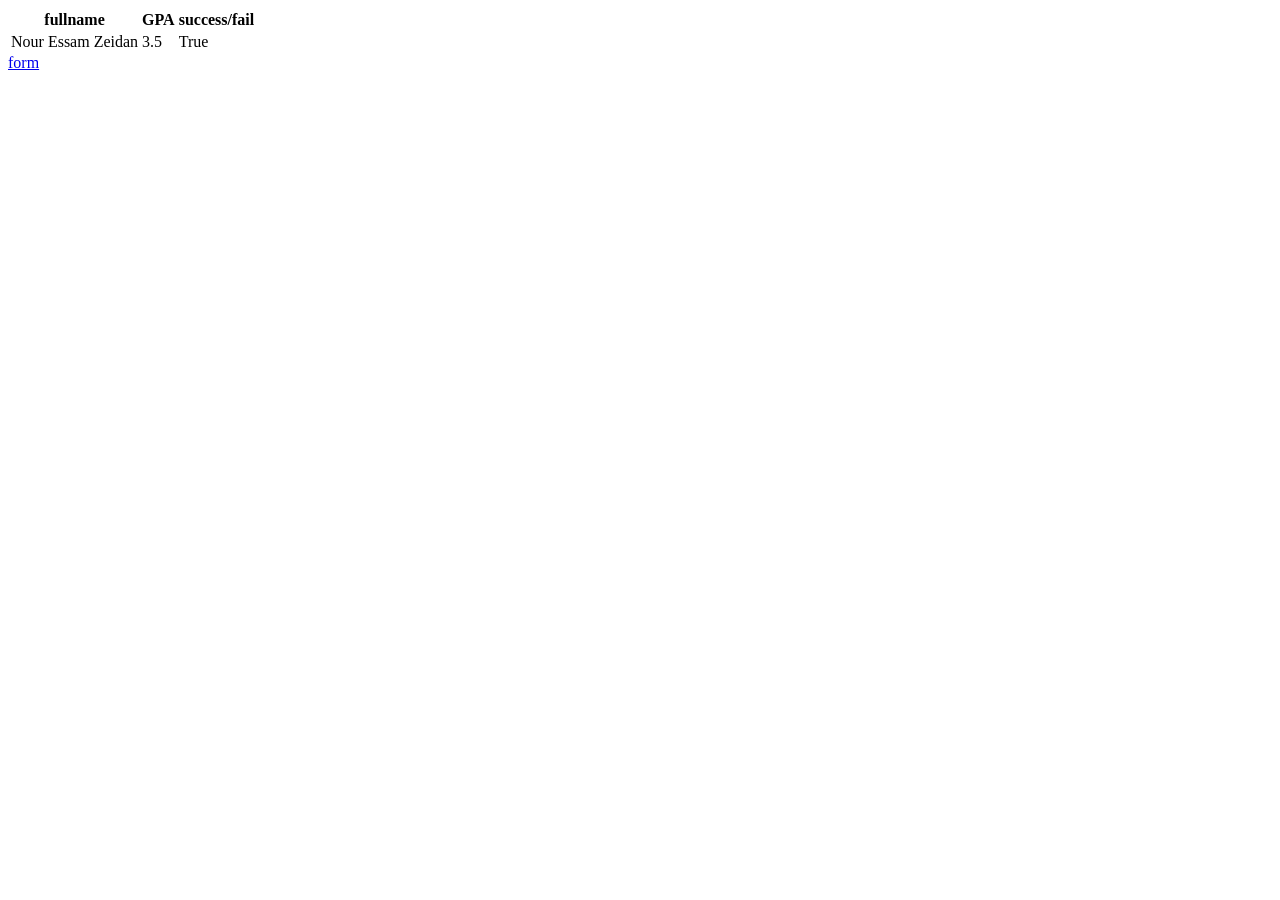
<file: task1/index.html>
<!DOCTYPE html>

<html lang="en">
<head>
<title>Nour Essam Zeidan</title>
</head>
<body>
    <table>
        <tr>
            <th>fullname</th>
            <th>GPA</th>
            <th>success/fail</th>
        </tr>

        <tr>
             <td> Nour Essam Zeidan</td>
            <td> 3.5</td>
            <td> True</td>
        </tr>
    </table>
   
    <a href="form.html">form</a>
</body>
</html>
</file>
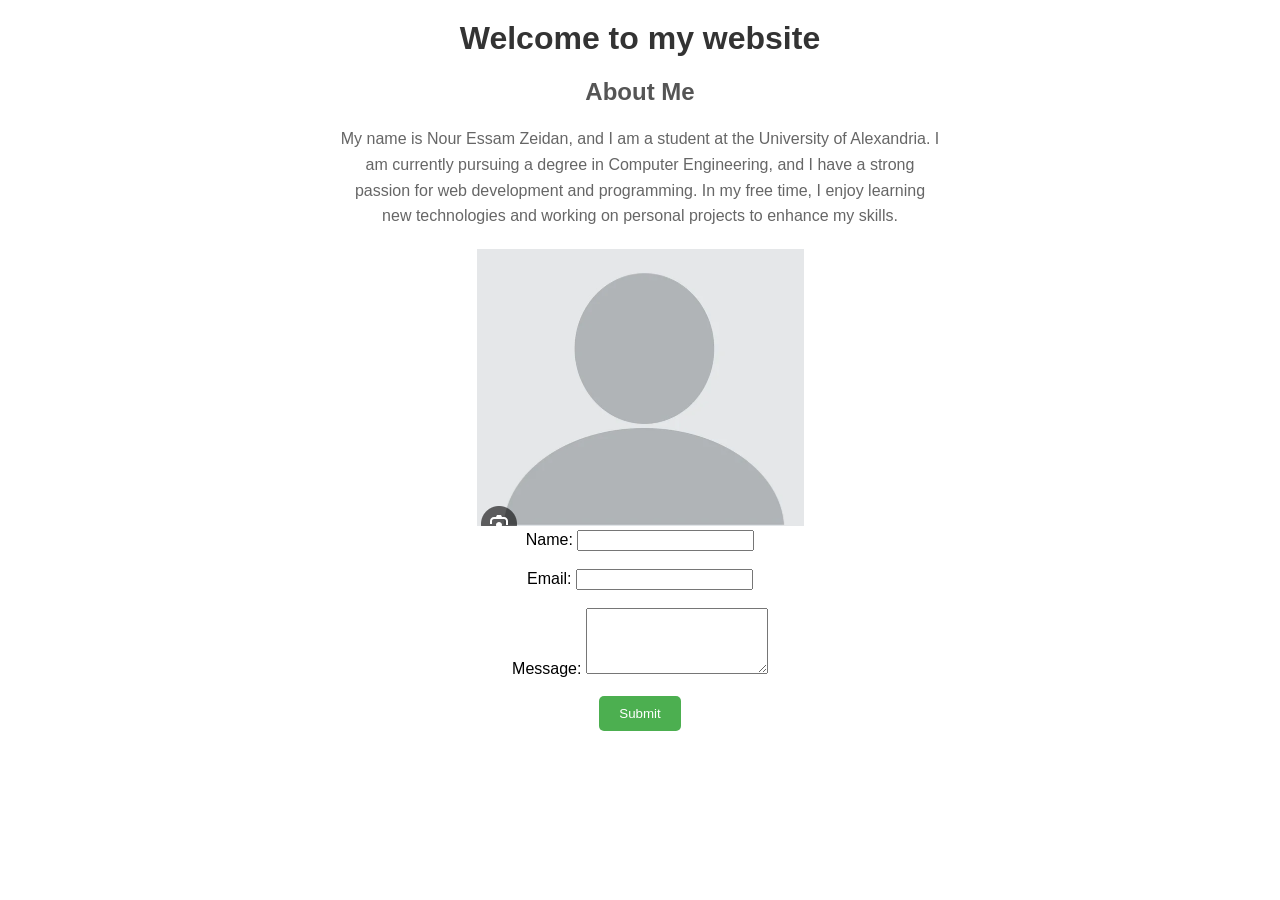
<file: task2/index.html>
<!DOCTYPE html>
<html lang="en">
<head>
    <meta charset="UTF-8">
    <meta name="viewport" content="width=device-width, initial-scale=1.0">
    <title>Document</title>
    <link rel="stylesheet" href="style.css">
</head>
<body>
    <h1>Welcome to my website</h1>
    <h2>About Me</h2>
    <p>My name is Nour Essam Zeidan, and I am a student 
        at the University of Alexandria. 
        I am currently pursuing a degree in Computer Engineering, and I have a strong passion for web development 
        and programming. In my free time, I enjoy learning new technologies and working on personal projects to enhance my skills.
    </p>
    <img src="Screenshot 2026-07-07 025200.png" alt="Profile Picture">
    <form action="form.html" method="get">
        <label for="name">Name:</label>
        <input type="text" id="name" name="name" required><br><br>
        <label for="email">Email:</label>
        <input type="email" id="email" name="email" required><br><br>
        <label for="message">Message:</label>
        <textarea id="message" name="message" rows="4" required></textarea><br><br>
        <button type="submit">Submit</button>
    </form>
</body>
</html>
</file>
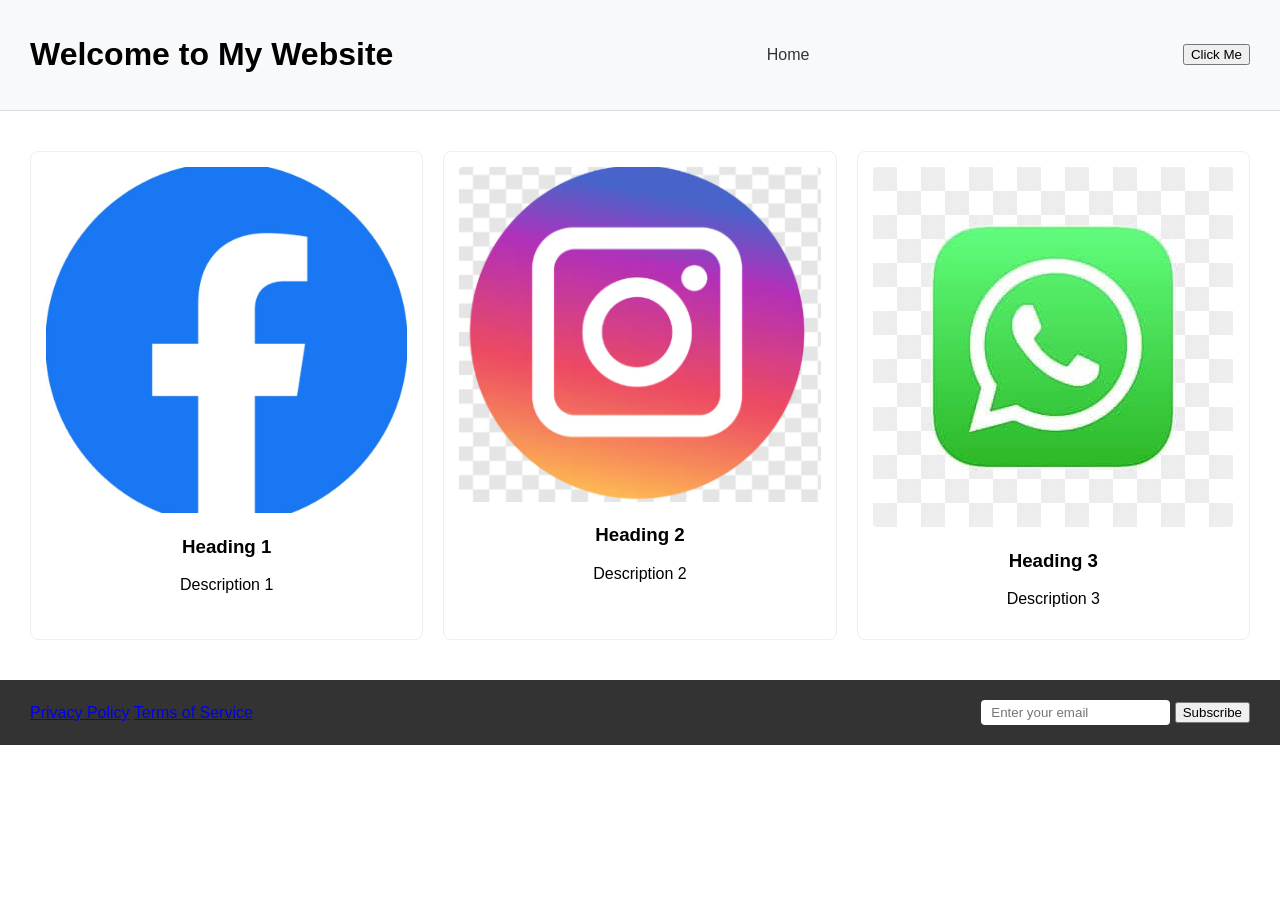
<file: task3/index.html>
<!DOCTYPE html>
<html lang="en">
<head>
    <meta charset="UTF-8">
    <meta name="viewport" content="width=device-width, initial-scale=1.0">
    <link rel="stylesheet" href="style.css">
    <title>Document</title>
</head>
<body>
    <header>
        <h1>Welcome to My Website</h1>
        <nav>
            <a href="#">Home</a>
        </nav>
        <button>Click Me</button>
    </header>
    <section class="columns-container">
    <div class="column-card">
        <img src="Screenshot 2026-07-08 022602.png" alt="Col 1">
        <h3>Heading 1</h3>
        <p>Description 1</p>
    </div>
    <div class="column-card">
        <img src="Screenshot 2026-07-08 022724.png" alt="Col 2">
        <h3>Heading 2</h3>
        <p>Description 2</p>
    </div>
    <div class="column-card">
        <img src="sm_5b321c99945a2.jpg" alt="Col 3"> <h3>Heading 3</h3>
        <p>Description 3</p>
    </div>
</section>

<footer>
        <div class="footer-links">
            <a href="#">Privacy Policy</a>
            <a href="#">Terms of Service</a>
        </div>
        <form action="#" method="POST">
            <input type="email" placeholder="Enter your email" required>
            <button type="submit">Subscribe</button>
        </form>
    </footer>
</body>
</html>
</file>
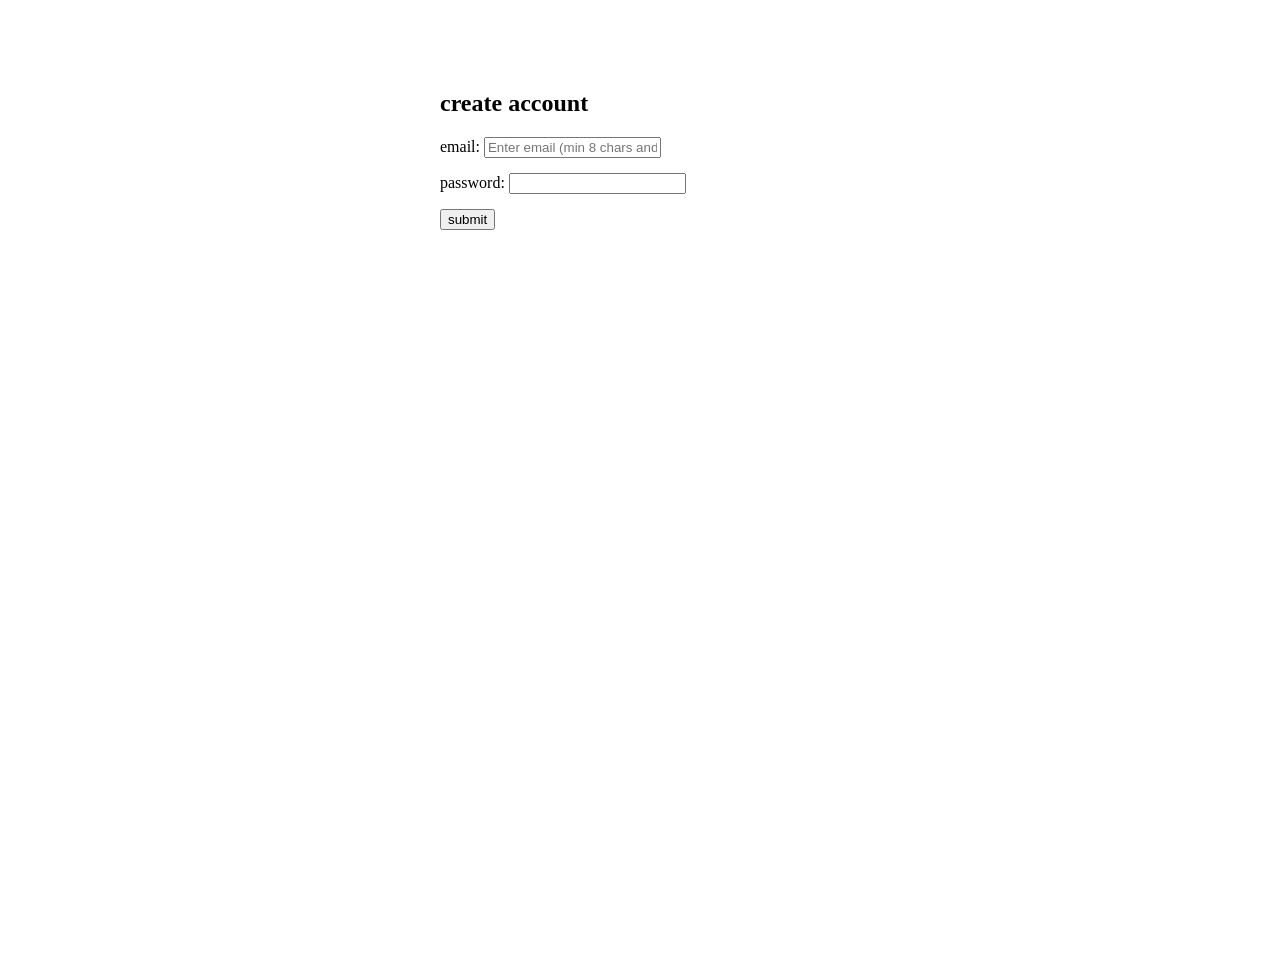
<file: task5/index.html>
<!doctype html>
<html lang="en">
  <head>
    <meta charset="UTF-8" />
    <meta name="viewport" content="width=device-width, initial-scale=1.0" />
    <title>Document</title>

    <!-- <link
      rel="stylesheet"
      href="https://cdn.jsdelivr.net/npm/bootstrap@5.3.3/dist/css/bootstrap.min.css"
      integrity="sha384-QWTKZyjpPEjISv5WaRU9OFeRpok6YctnYmDr5pNlyT2bRjXh0JMhjY6hW+ALEwIH"
      crossorigin="anonymous"
    /> -->

    <style>
    .error-message { color: red; font-size: 14px; margin-top: 5px; display: none; }
    .strength-message { font-size: 14px; margin-top: 5px; font-weight: bold; }
    .form-container { max-width: 400px; margin: 50px auto; padding: 20px; }
    .form-group { margin-bottom: 15px; }
    </style>
    <!-- <link rel="stylesheet" href="/custom.css"> -->
  </head>
  <body style="height: 100vh;">
    <div class="form-container">
        <h2>create account</h2>
        <form id="registrationForm">
            <div class="form-group">
                <label for="email">email:</label>
                <input type="email" id="email" name="email" placeholder="Enter email (min 8 chars and must have special characters)" required>
            </div>

            <div class="form-group">
                <label for="password">password:</label>
                <input type="password" id="password" name="password" required>

                <div id="passwordError" class="error-message"></div>
                <div id="passwordStrength" class="strength-message"></div>
            </div>

            <button type="submit">submit</button>

        </form>
    </div>
    <!-- <div id="myDiv"></div>
    <button class="onCli">Click on me</button>
    <style>
        .custom_class {
            background: red;
            color:white
        }
    </style> -->
    <script src="script.js"></script>
    <!-- <script
      src="https://cdn.jsdelivr.net/npm/bootstrap@5.3.3/dist/js/bootstrap.min.js"
      integrity="sha384-0pUGZvbkm6XF6gxjEnlmuGrJXVbNuzT9qBBavbLwCsOGabYfZo0T0to5eqruptLy"
      crossorigin="anonymous"
    ></script> -->
  </body>
</html>
</file>
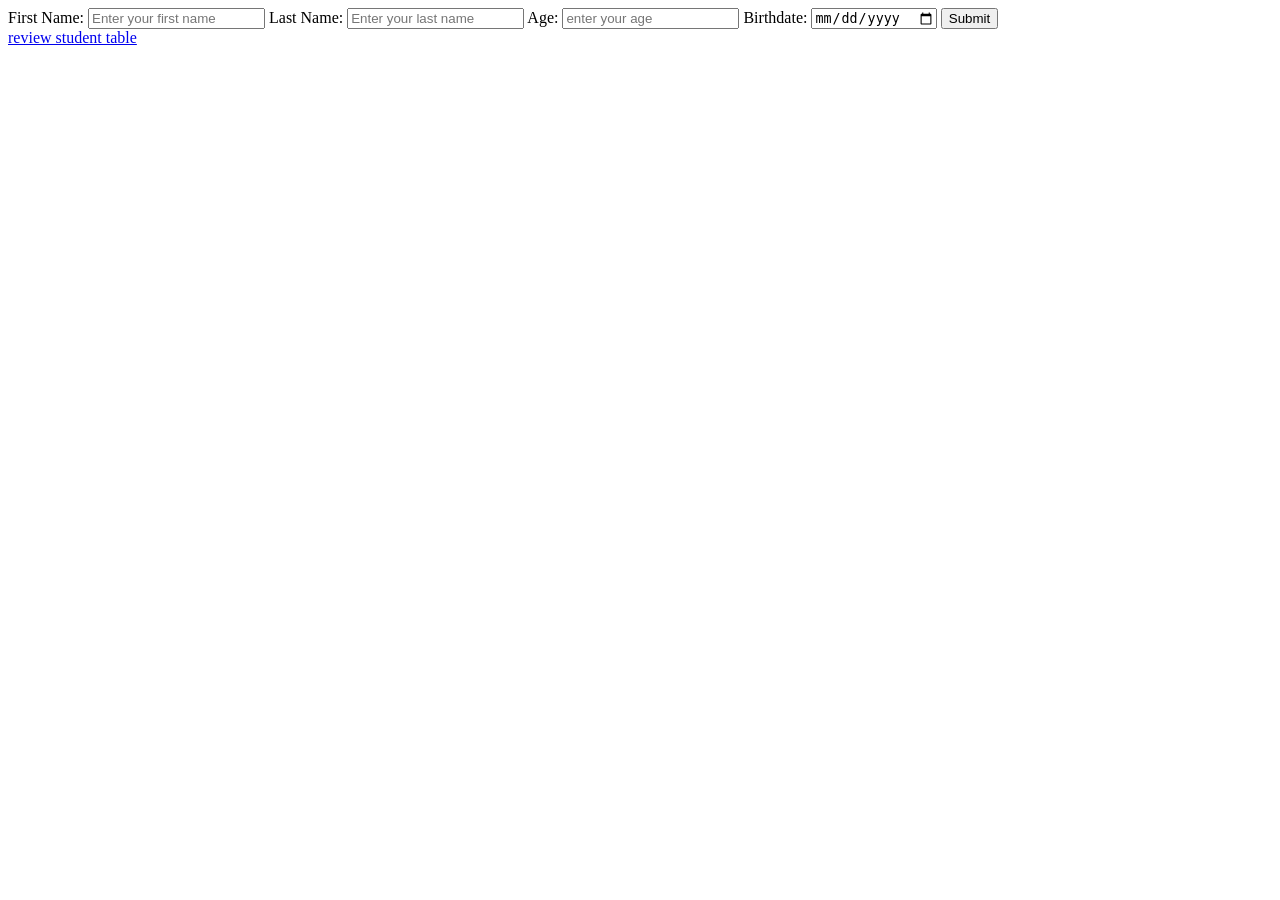
<file: task1/form.html>
<!DOCTYPE html>

<html lang="en">
    <head>
        <title>Student Form</title>
    </head>
    <body>
    <form>  
       <label for="firstname">First Name:</label>
        <input type="text" id="firstname" name="firstname" placeholder="Enter your first name" required>  
        <label for="lastname">Last Name:</label>
        <input type="text" id="lastname" name="lastname" placeholder="Enter your last name" required>  
        <label for="age">Age:</label>
        <input type="number" id="age" name="age" placeholder="enter your age" required>  
        <label for="date">Birthdate:</label>
        <input type="date" id="date"    name="date" placeholder="Enter your birthdate" required>
        <button type="submit">Submit</button>
    </form>
    <a href="index.html">review student table</a>

    </body>
</html>
</file>
<file: task2/style.css>
body{
    font-family: Arial, sans-serif;
    margin: 0;
    padding: 0;
    /* background-color: #f4f4f4; */
    text-align: center;
}
h1{
    color: #333;
    margin-top: 20px;
}
h2{
    color: #555;
    margin-top: 20px;
}
p{
    color: #666;
    line-height: 1.6;
    margin: 20px auto;
    max-width: 600px;
}
button {
    background-color: #4CAF50;
    color: white;
    padding: 10px 20px;
    border: none;
    border-radius: 5px;
    cursor: pointer;
}

button:hover {
    background-color: #a04545;
}
</file>
<file: task3/style.css>
body {
    font-family: Arial, sans-serif;
    margin: 0;
    padding: 0;
    box-sizing: border-box;
}

header {
    display: flex;
    justify-content: space-between; 
    align-items: center;            
    padding: 15px 30px;
    background-color: #f8f9fa;
    border-bottom: 1px solid #ddd;
}

header nav a {
    margin: 0 15px;
    text-decoration: none;
    color: #333;
}

.columns-container {
    display: grid;
    grid-template-columns: repeat(3, 1fr); 
    gap: 20px;                           
    padding: 40px 30px;
}

.column-card {
    text-align: center;
    background: #fff;
    border: 1px solid #eee;
    padding: 15px;
    border-radius: 8px;
}

.column-card img {
    max-width: 100%;
    height: auto;
    border-radius: 4px;
}

footer {
    display: flex;
    justify-content: space-between;
    align-items: center;
    padding: 20px 30px;
    background-color: #333;
}

footer form input[type="email"] {
    padding: 5px 10px;
    border: none;
    border-radius: 4px;
}

/* for mobile */
@media (max-width: 767px) {
    .columns-container {
        grid-template-columns: repeat(2, 1fr); 
    }
    .column-card:nth-child(3) {
        display: none;
    }
}
</file>
